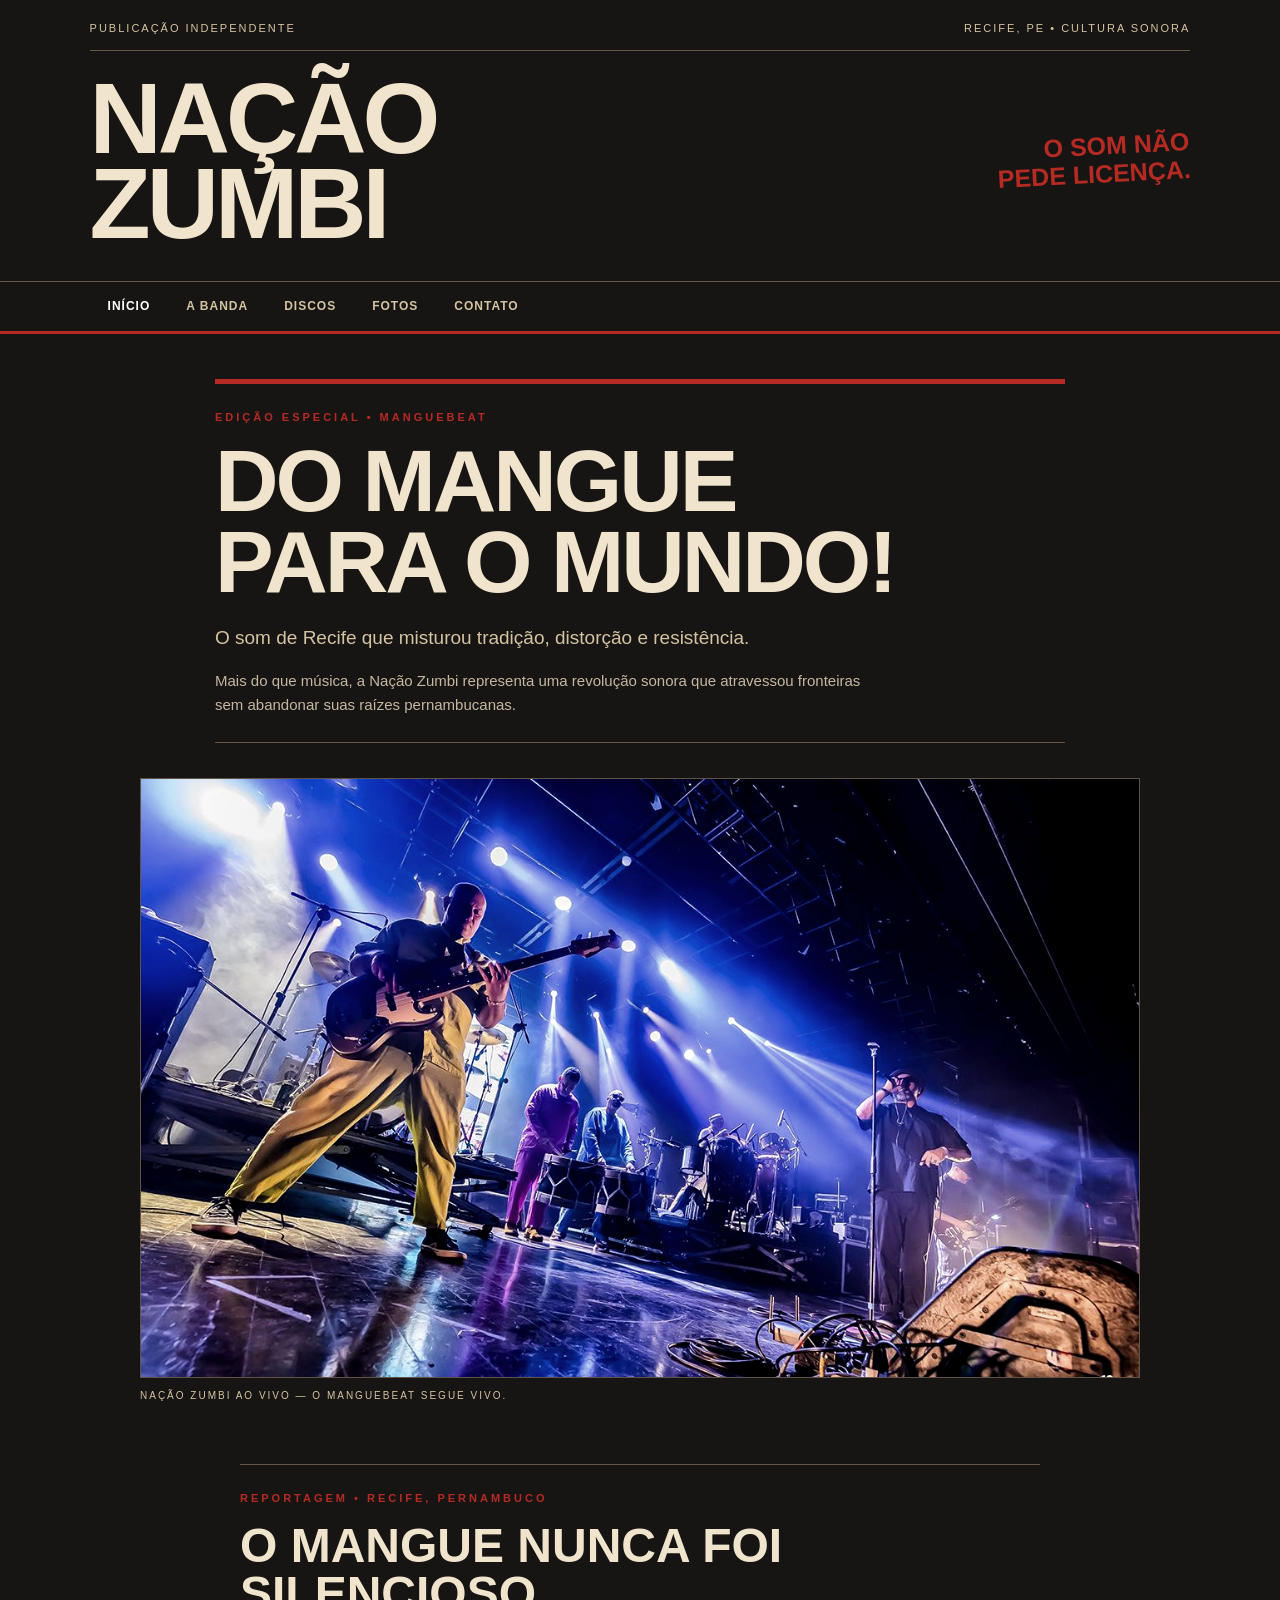
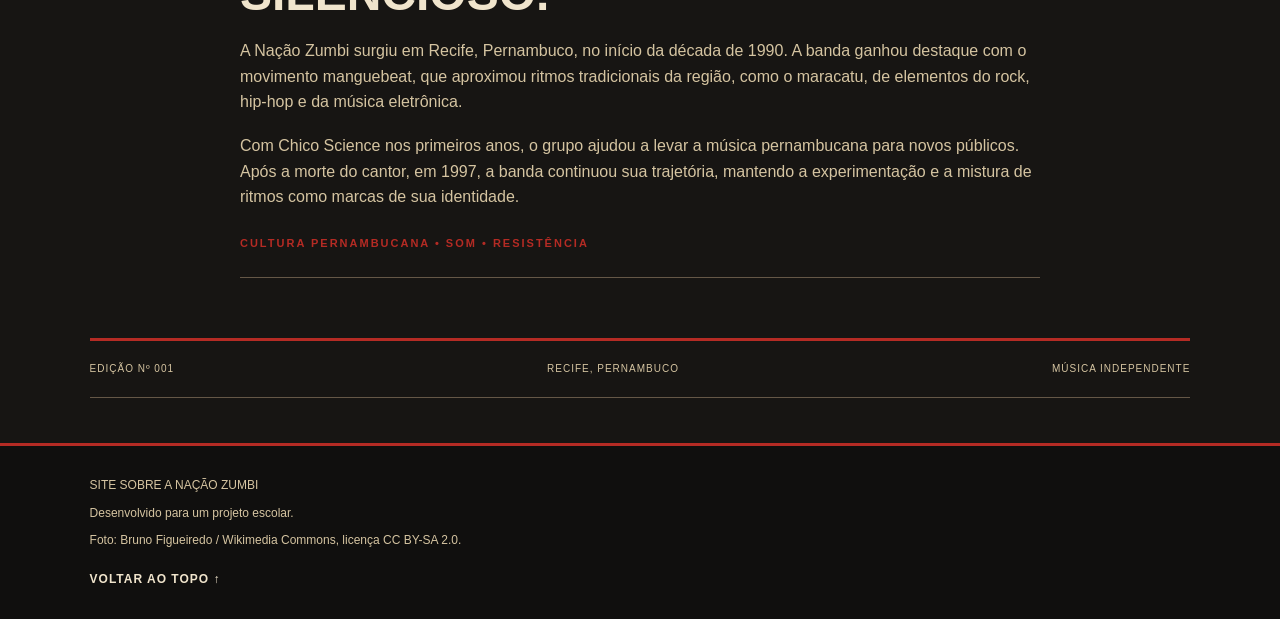
<file: index.html>
<!DOCTYPE html>
<html lang="pt-BR">

<head>
    <meta charset="UTF-8">
    <meta name="viewport" content="width=device-width, initial-scale=1.0">

    <title>Nação Zumbi — Jornal Underground</title>

    <link rel="stylesheet" href="css/styles.css">
</head>

<body id="topo">

    <!-- CABEÇALHO DO JORNAL -->
    <header class="cabecalho">

        <p class="linha-editorial">
            PUBLICAÇÃO INDEPENDENTE
            <span>RECIFE, PE • CULTURA SONORA</span>
        </p>

        <div class="identidade">

            <h1>NAÇÃO<br>ZUMBI</h1>

            <p class="chamada">
                O SOM NÃO<br>PEDE LICENÇA.
            </p>

        </div>

    </header>

    <!-- MENU DE NAVEGAÇÃO -->
    <nav class="menu">
        <ul>
            <li>
                <a href="index.html" class="ativo">INÍCIO</a>
            </li>

            <li>
                <a href="index.html#historia">A BANDA</a>
            </li>

            <li>
                <a href="discografia.html">DISCOS</a>
            </li>

            <li>
                <a href="galeria.html">FOTOS</a>
            </li>

            <li>
                <a href="contato.html">CONTATO</a>
            </li>
        </ul>
    </nav>

    <!-- CONTEÚDO PRINCIPAL -->
    <main class="jornal">

        <!-- MANCHETE PRINCIPAL -->
        <section class="manchete">

            <p class="etiqueta">
                EDIÇÃO ESPECIAL • MANGUEBEAT
            </p>

            <h2>
                DO MANGUE<br>
                PARA O MUNDO!
            </h2>

            <p class="subtitulo">
                O som de Recife que misturou tradição,
                distorção e resistência.
            </p>

            <p class="texto-manchete">
                Mais do que música, a Nação Zumbi representa
                uma revolução sonora que atravessou fronteiras
                sem abandonar suas raízes pernambucanas.
            </p>

        </section>

        <!-- FOTO DE DESTAQUE -->
        <figure class="foto-manchete">

            <img
                src="img/banda-tocando-show.jpg"
                alt="Nação Zumbi se apresentando ao vivo">

            <figcaption>
                NAÇÃO ZUMBI AO VIVO — O MANGUEBEAT SEGUE VIVO.
            </figcaption>

        </figure>

        <!-- HISTÓRIA DA BANDA -->
        <section class="materia-historia" id="historia">

            <p class="etiqueta">
                REPORTAGEM • RECIFE, PERNAMBUCO
            </p>

            <h2>O MANGUE NUNCA FOI SILENCIOSO.</h2>

            <p class="texto-historia">
                A Nação Zumbi surgiu em Recife, Pernambuco,
                no início da década de 1990. A banda ganhou
                destaque com o movimento manguebeat, que
                aproximou ritmos tradicionais da região,
                como o maracatu, de elementos do rock,
                hip-hop e da música eletrônica.
            </p>

            <p class="texto-historia">
                Com Chico Science nos primeiros anos,
                o grupo ajudou a levar a música pernambucana
                para novos públicos. Após a morte do cantor,
                em 1997, a banda continuou sua trajetória,
                mantendo a experimentação e a mistura de
                ritmos como marcas de sua identidade.
            </p>

            <p class="assinatura-materia">
                CULTURA PERNAMBUCANA • SOM • RESISTÊNCIA
            </p>

        </section>

        <!-- EXPEDIENTE DA PUBLICAÇÃO -->
        <div class="expediente">

            <span>EDIÇÃO Nº 001</span>

            <span>RECIFE, PERNAMBUCO</span>

            <span>MÚSICA INDEPENDENTE</span>

        </div>

    </main>

    <!-- RODAPÉ -->
    <footer class="rodape">

        <p>SITE SOBRE A NAÇÃO ZUMBI</p>

        <p>Desenvolvido para um projeto escolar.</p>

        <p>
            Foto: Bruno Figueiredo / Wikimedia Commons,
            licença CC BY-SA 2.0.
        </p>

        <a href="#topo">VOLTAR AO TOPO ↑</a>

    </footer>

</body>

</html>
</file>
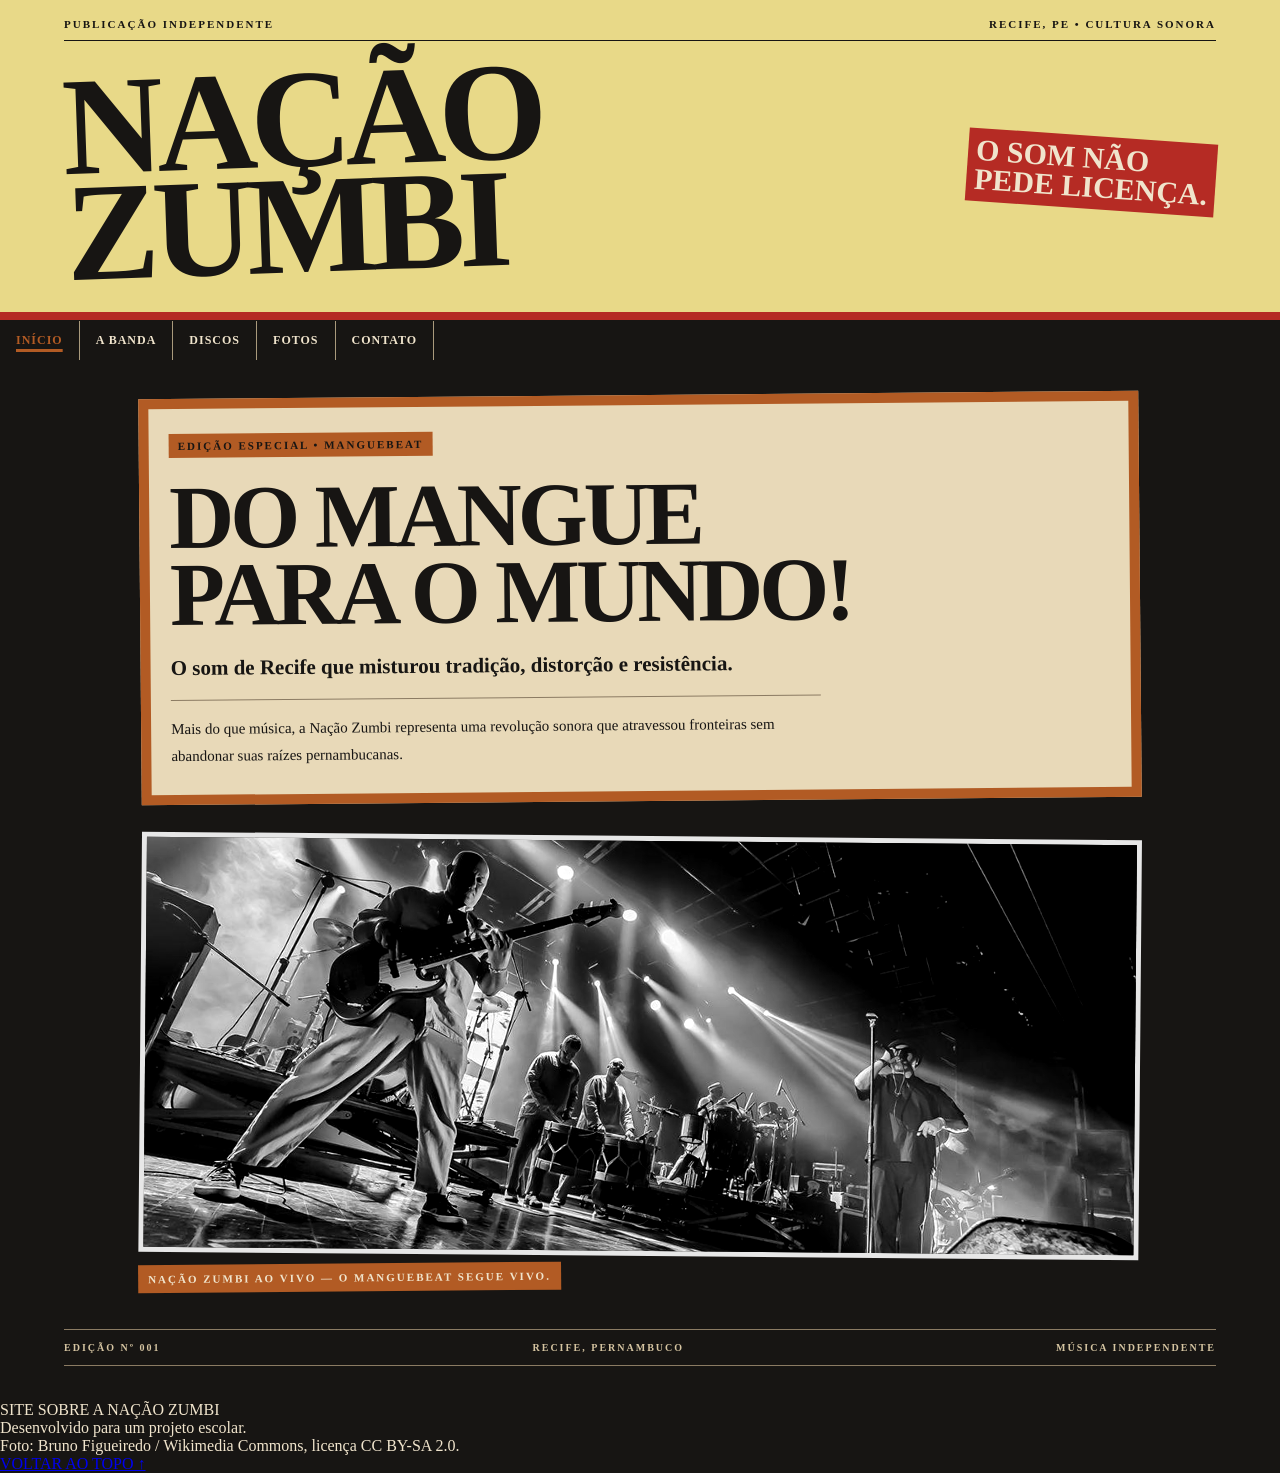
<file: nacao-zumbi/trabalho-elinady/index.html>
<!DOCTYPE html>
<html lang="pt-BR">
<head>
    <meta charset="UTF-8">
    <meta name="viewport" content="width=device-width, initial-scale=1.0">
    <title>Nação Zumbi — Jornal Underground</title>
    <link rel="stylesheet" href="css/styles.css">
</head>
<body id="topo">
    <header class="cabecalho">
        <p class="linha-editorial">
            PUBLICAÇÃO INDEPENDENTE
            <span>RECIFE, PE • CULTURA SONORA</span>
        </p>
        <div class="identidade">
            <h1>NAÇÃO<br>ZUMBI</h1>
            <p class="chamada">
                O SOM NÃO<br>PEDE LICENÇA.
            </p>
        </div>
    </header>
    <nav class="menu">
        <ul>
            <li>
                <a href="index.html" class="ativo">INÍCIO</a>
            </li>
            <li>
                <a href="index.html#historia">A BANDA</a>
            </li>
            <li>
                <a href="discografia.html">DISCOS</a>
            </li>
            <li>
                <a href="galeria.html">FOTOS</a>
            </li>
            <li>
                <a href="contato.html">CONTATO</a>
            </li>
        </ul>
    </nav>
    <main class="jornal">
        <section class="manchete" id="historia">

            <p class="etiqueta">
                EDIÇÃO ESPECIAL • MANGUEBEAT
            </p>
            <h2>
                DO MANGUE<br>
                PARA O MUNDO!
            </h2>
            <p class="subtitulo">
                O som de Recife que misturou tradição,
                distorção e resistência.
            </p>
            <p class="texto-manchete">
                Mais do que música, a Nação Zumbi representa
                uma revolução sonora que atravessou fronteiras
                sem abandonar suas raízes pernambucanas.
            </p>
        </section>
        <figure class="foto-manchete">
            <img
                src="img/banda-tocando-show.jpg"
                alt="Nação Zumbi se apresentando ao vivo">

            <figcaption>
                NAÇÃO ZUMBI AO VIVO — O MANGUEBEAT SEGUE VIVO.
            </figcaption>

        </figure>
        <div class="expediente">
            <span>EDIÇÃO Nº 001</span>
            <span>RECIFE, PERNAMBUCO</span>
            <span>MÚSICA INDEPENDENTE</span>
        </div>
    </main>
    <footer class="rodape">
        <p>
            SITE SOBRE A NAÇÃO ZUMBI
        </p>
        <p>
            Desenvolvido para um projeto escolar.
        </p>
        <p>
            Foto: Bruno Figueiredo / Wikimedia Commons,
            licença CC BY-SA 2.0.
        </p>

        <a href="#topo">VOLTAR AO TOPO ↑</a>

    </footer>
</body>
</html>
</file>
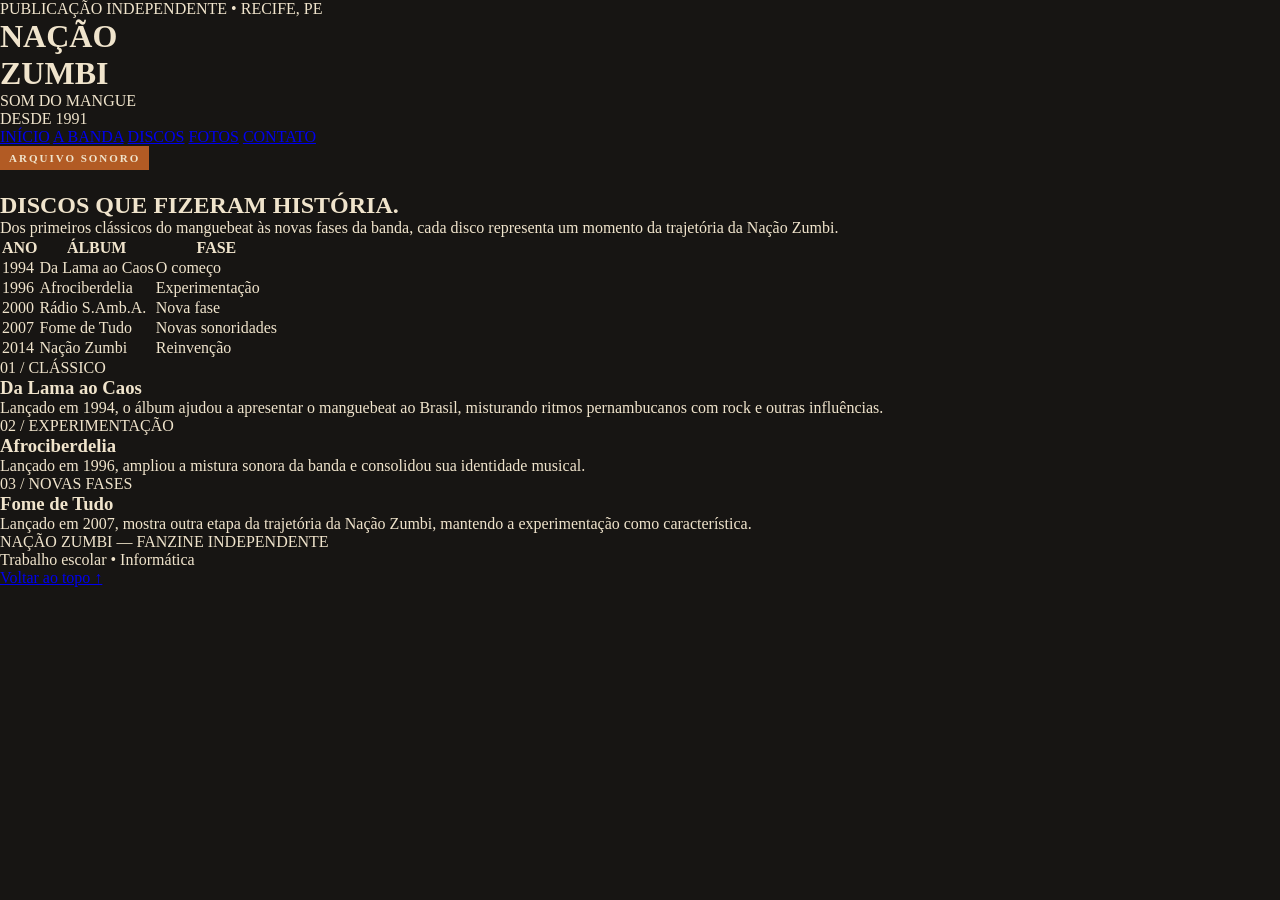
<file: nacao-zumbi/trabalho-elinady/discografia.html>
<!DOCTYPE html>
<html lang="pt-BR">
<head>
    <meta charset="UTF-8">
    <meta name="viewport" content="width=device-width, initial-scale=1.0">
    <title>Discografia | Nação Zumbi</title>
    <link rel="stylesheet" href="css/styles.css">
</head>
<body>

    <header class="topo">
        <p class="aviso">PUBLICAÇÃO INDEPENDENTE • RECIFE, PE</p>

        <div class="logo">
            <h1>NAÇÃO<br>ZUMBI</h1>
            <p class="selo">SOM DO MANGUE<br>DESDE 1991</p>
        </div>

        <nav class="menu">
            <a href="index.html">INÍCIO</a>
            <a href="index.html#historia">A BANDA</a>
            <a href="discografia.html" class="ativo">DISCOS</a>
            <a href="galeria.html">FOTOS</a>
            <a href="contato.html">CONTATO</a>
        </nav>
    </header>

    <main class="conteudo">
        
<section class="historia">
    <p class="etiqueta">ARQUIVO SONORO</p>
    <h2>DISCOS QUE FIZERAM HISTÓRIA.</h2>

    <p>
        Dos primeiros clássicos do manguebeat às novas fases
        da banda, cada disco representa um momento da trajetória
        da Nação Zumbi.
    </p>

    <div class="tabela-discos">
        <table>
            <thead>
                <tr>
                    <th>ANO</th>
                    <th>ÁLBUM</th>
                    <th>FASE</th>
                </tr>
            </thead>
            <tbody>
                <tr>
                    <td>1994</td>
                    <td>Da Lama ao Caos</td>
                    <td>O começo</td>
                </tr>
                <tr>
                    <td>1996</td>
                    <td>Afrociberdelia</td>
                    <td>Experimentação</td>
                </tr>
                <tr>
                    <td>2000</td>
                    <td>Rádio S.Amb.A.</td>
                    <td>Nova fase</td>
                </tr>
                <tr>
                    <td>2007</td>
                    <td>Fome de Tudo</td>
                    <td>Novas sonoridades</td>
                </tr>
                <tr>
                    <td>2014</td>
                    <td>Nação Zumbi</td>
                    <td>Reinvenção</td>
                </tr>
            </tbody>
        </table>
    </div>
    
<div class="discos-destaque">

    <article class="disco">
        <p class="numero">01 / CLÁSSICO</p>
        <h3>Da Lama ao Caos</h3>
        <p>
            Lançado em 1994, o álbum ajudou a apresentar
            o manguebeat ao Brasil, misturando ritmos
            pernambucanos com rock e outras influências.
        </p>
    </article>

    <article class="disco">
        <p class="numero">02 / EXPERIMENTAÇÃO</p>
        <h3>Afrociberdelia</h3>
        <p>
            Lançado em 1996, ampliou a mistura sonora
            da banda e consolidou sua identidade musical.
        </p>
    </article>

    <article class="disco">
        <p class="numero">03 / NOVAS FASES</p>
        <h3>Fome de Tudo</h3>
        <p>
            Lançado em 2007, mostra outra etapa da
            trajetória da Nação Zumbi, mantendo a
            experimentação como característica.
        </p>
    </article>

</div>

</section>

    </main>

    <footer class="rodape" id="topo">
        <p>NAÇÃO ZUMBI — FANZINE INDEPENDENTE</p>
        <p>Trabalho escolar • Informática</p>
        <a href="#topo">Voltar ao topo ↑</a>
    </footer>

</body>
</html>
</file>
<file: css/styles.css>
/* CONFIGURAÇÃO GERAL */
* {
    margin: 0;
    padding: 0;
    box-sizing: border-box;
}

html {
    scroll-behavior: smooth;
}

body {
    background-color: #171513;
    color: #F0E4CC;
    font-family: Arial, Helvetica, sans-serif;
    line-height: 1.6;
}

img {
    max-width: 100%;
    display: block;
}

a {
    color: inherit;
    text-decoration: none;
}

/* CABEÇALHO */
.cabecalho {
    padding: 20px 7%;
    border-bottom: 1px solid #655747;
}

.linha-editorial {
    display: flex;
    justify-content: space-between;
    gap: 15px;
    flex-wrap: wrap;
    padding-bottom: 12px;
    border-bottom: 1px solid #655747;
    color: #D5C4A1;
    font-size: 11px;
    letter-spacing: 2px;
}

.identidade {
    display: flex;
    justify-content: space-between;
    align-items: center;
    gap: 20px;
    padding: 25px 0 15px;
}

.identidade h1 {
    color: #F0E4CC;
    font-size: clamp(45px, 9vw, 100px);
    font-weight: 900;
    line-height: 0.85;
    letter-spacing: -4px;
}

.chamada {
    color: #B52B24;
    font-size: clamp(16px, 3vw, 25px);
    font-weight: 900;
    line-height: 1.1;
    text-align: right;
    transform: rotate(-3deg);
}

/* MENU */
.menu {
    padding: 0 7%;
    border-bottom: 3px solid #B52B24;
}

.menu ul {
    display: flex;
    flex-wrap: wrap;
    list-style: none;
}

.menu a {
    display: block;
    padding: 15px 18px;
    color: #D5C4A1;
    font-size: 12px;
    font-weight: bold;
    letter-spacing: 1px;
    border-bottom: 3px solid transparent;
    margin-bottom: -3px;
    transition: color 0.2s, border-color 0.2s;
}

.menu a:hover,
.menu a.ativo {
    color: #FFFFFF;
    border-bottom-color: #B52B24;
}

/* ÁREA PRINCIPAL */
.jornal {
    width: 86%;
    max-width: 1150px;
    margin: 45px auto;
}

/* MANCHETE */
.manchete {
    max-width: 850px;
    margin: 0 auto 35px;
    padding: 25px 0;
    border-top: 5px solid #B52B24;
    border-bottom: 1px solid #655747;
}

.etiqueta {
    margin-bottom: 15px;
    color: #B52B24;
    font-size: 11px;
    font-weight: bold;
    letter-spacing: 3px;
}

.manchete h2 {
    color: #F0E4CC;
    font-size: clamp(42px, 8vw, 88px);
    font-weight: 900;
    line-height: 0.92;
    letter-spacing: -3px;
}

.subtitulo {
    max-width: 650px;
    margin-top: 20px;
    color: #D5C4A1;
    font-size: 19px;
}

.texto-manchete {
    max-width: 650px;
    margin-top: 15px;
    color: #C5B8A2;
    font-size: 15px;
}

/* FOTO PRINCIPAL */
.foto-manchete {
    max-width: 1000px;
    margin: 35px auto 60px;
}

.foto-manchete img {
    width: 100%;
    max-height: 600px;
    object-fit: cover;
    border: 1px solid #655747;
    filter: contrast(110%) saturate(75%);
}

.foto-manchete figcaption {
    padding-top: 10px;
    color: #D5C4A1;
    font-size: 10px;
    letter-spacing: 2px;
}

/* HISTÓRIA DA BANDA */
.materia-historia {
    max-width: 800px;
    margin: 60px auto;
    padding: 25px 0;
    border-top: 1px solid #655747;
    border-bottom: 1px solid #655747;
}

.materia-historia h2,
.arquivo-discos > h2,
.destaques-discos > h2 {
    margin-bottom: 20px;
    color: #F0E4CC;
    font-size: clamp(28px, 5vw, 48px);
    font-weight: 900;
    line-height: 1;
}

.texto-historia {
    margin: 18px 0;
    color: #D5C4A1;
    font-size: 16px;
}

.assinatura-materia {
    margin-top: 25px;
    color: #B52B24;
    font-size: 11px;
    font-weight: bold;
    letter-spacing: 2px;
}

/* EXPEDIENTE */
.expediente {
    display: flex;
    justify-content: space-between;
    flex-wrap: wrap;
    gap: 12px;
    padding: 20px 0;
    border-top: 3px solid #B52B24;
    border-bottom: 1px solid #655747;
    color: #D5C4A1;
    font-size: 10px;
    letter-spacing: 1px;
}

/* DISCOGRAFIA */
.arquivo-discos {
    max-width: 1000px;
    margin: 50px auto;
}

.introducao-discos {
    max-width: 700px;
    margin-bottom: 25px;
    color: #D5C4A1;
}

.tabela-discos {
    width: 100%;
    border-collapse: collapse;
    text-align: left;
}

.tabela-discos th {
    padding: 14px 12px;
    background-color: #33251F;
    color: #F0E4CC;
    font-size: 11px;
    letter-spacing: 1px;
}

.tabela-discos td {
    padding: 15px 12px;
    border-bottom: 1px solid #51483D;
    color: #D5C4A1;
    vertical-align: top;
}

.tabela-discos tr:hover td {
    background-color: #211C18;
}

/* TRÊS DESTAQUES MUSICAIS */
.destaques-discos {
    max-width: 1000px;
    margin: 60px auto 20px;
    padding-top: 25px;
    border-top: 3px solid #B52B24;
}

.destaque-musical {
    display: grid;
    grid-template-columns: 130px 35px minmax(0, 1fr);
    align-items: start;
    gap: 18px;
    padding: 25px 0;
    border-bottom: 1px solid #51483D;
}

.capa-disco {
    width: 130px;
    aspect-ratio: 1 / 1;
    object-fit: cover;
    border: 2px solid #D5C4A1;
    filter: grayscale(25%) contrast(110%);
}

.destaque-musical > span {
    color: #B52B24;
    font-size: 25px;
    font-weight: 900;
}

.destaque-musical h3 {
    margin-bottom: 8px;
    color: #F0E4CC;
    font-size: 23px;
    font-weight: 900;
    line-height: 1.2;
}

.destaque-musical p {
    color: #D5C4A1;
    font-size: 15px;
}

/* RODAPÉ */
.rodape {
    padding: 30px 7%;
    border-top: 3px solid #B52B24;
    background-color: #100F0E;
    color: #D5C4A1;
    font-size: 12px;
}

.rodape p {
    margin-bottom: 8px;
}

.rodape a {
    display: inline-block;
    margin-top: 12px;
    color: #F0E4CC;
    font-weight: bold;
    letter-spacing: 1px;
}

.rodape a:hover {
    color: #B52B24;
}

/* AJUSTES PARA CELULAR */
@media (max-width: 600px) {
    .cabecalho {
        padding: 16px 5%;
    }

    .identidade {
        align-items: flex-start;
    }

    .identidade h1 {
        letter-spacing: -2px;
    }

    .chamada {
        font-size: 14px;
    }

    .menu {
        padding: 0 3%;
    }

    .menu a {
        padding: 12px 9px;
        font-size: 10px;
    }

    .jornal {
        width: 90%;
        margin: 30px auto;
    }

    .manchete h2 {
        letter-spacing: -2px;
    }

    .tabela-discos {
        font-size: 12px;
    }

    .tabela-discos th,
    .tabela-discos td {
        padding: 10px 6px;
    }

    .destaque-musical {
        grid-template-columns: 85px 25px minmax(0, 1fr);
        gap: 10px;
    }

    .capa-disco {
        width: 85px;
    }

    .destaque-musical h3 {
        font-size: 18px;
    }

    .destaque-musical p {
        font-size: 13px;
    }
}
</file>
<file: nacao-zumbi/trabalho-elinady/css/styles.css>
* {
    margin: 0;
    padding: 0;
    box-sizing: border-box;
}
body {
    background-color: #171513;
    color: #F0E4CC;
}
.cabecalho{
    padding:18px 5%;
    background-color: #e8d988;
    color: #171513;
    border-bottom: 8px solid  #b52b24;
}

.linha-editorial {
    display: flex;
    justify-content: space-between;
    align-items: center;
    width: 100%;
    gap: 12px;
    padding-bottom: 10px;
    border-bottom: 1px solid #171513;
    font-size: 11px;
    font-weight: bold;
    letter-spacing: 2px;
}

.linha-editorial span {
    margin-left: auto;
    text-align: right;
}

.identidade{
    display: flex;
    align-items: center;
    justify-content: space-between;
    gap: 20px;
    padding: 25px 0 15px;
}
.identidade h1{
    font-size: clamp(60px, 12vw, 140px);
    font-weight: 900;
    line-height: 0.76;
    letter-spacing: -7px;
    transform: rotate(-2deg);
}
.chamada{
    padding: 8px;
    background-color: #b52b24;
    color: #F0E4CC;
    font-size: clamp(16px,  3vw, 30px);
    font-weight: 900;
    line-height: 0.95;
    transform: rotate(4deg);
}
.menu  ul {
    display: flex;
    flex-wrap: wrap;
    list-style: none;
    border-top: 1px solid #171513;
}
.menu li a {
    display: block;
    padding: 12px 16px;
    color: #f0e4cc;
    font-size: 12px;
    font-weight: bold;
    letter-spacing: 1px;
    text-decoration: none;
    border-right: 1px solid #a99a7c;
}
.menu li a:hover,
.menu li a.ativo {
    color: #b25b24;
    text-decoration: underline;
    text-decoration-thickness:3px;
    text-underline-offset: 5px;
}
.jornal {
    padding: 35px 5%;
    background-color: #171513;
}
.manchete {
    max-width: 1000px;
    margin: 0 auto;
    padding: 25px 20px;
    background-color: #e8d9b8;
    color: #171513;
    border: 10px solid  #b25b24;
    transform: rotate(-0.5deg);
}
.etiqueta {
    display: inline-block;
    padding: 6px 9px;
    margin-bottom: 22px;
    background-color: #b25b24;
    font-size: 11px;
    font-weight: bold;
    letter-spacing: 2px;
}
.manchete h2 {
    font-size: clamp(42px, 8vw, 90px);
    font-weight:900;
    line-height: 0.85;
    letter-spacing: -4px;
    margin-bottom: 22px;
}
.subtitulo{
    max-width: 650px;
    font-size: 21px;
    font-weight: bold;
    line-height: 1.3;
    margin-bottom: 18px;
}
.texto-manchete{
    max-width: 650px;
    font-size: 15px;
    line-height: 1.8;
    border-top: 1px solid #8b7b63;
    padding-top: 15px;
    font-family:'Comic sans MS';
}
.expediente{
    display: flex;
    flex-wrap: wrap;
    justify-content: space-between;
    gap: 10px;
    margin-top: 25px;
    padding: 12px 0;
    border-top: 1px solid #8b7b63;
    border-bottom: 1px solid #8b7b63;
    color: #d5c4a1;
    font-size:10px;
    font-weight: bold;
    letter-spacing: 2px;
}
.foto-manchete {
    max-width: 1000px;
    margin: 35px auto;
    transform: rotate(0.5deg);
}
.foto-manchete img {
    display: block;
    width: 100%;
    height: 420px;
    object-fit: cover;
    filter: grayscale(100%) contrast(115%);
    border: 5px solid #e8d9b8;
}
.foto-manchete figcaption{
    display: inline-block;
    margin-top: 10px;
    padding: 8px 10px;
    background-color:#b25b24;
    color: #f0e4cc;
    font-size: 11px;
    font-weight: bold;
    letter-spacing: 2px;
    transform: rotate(-1deg);
}
</file>
